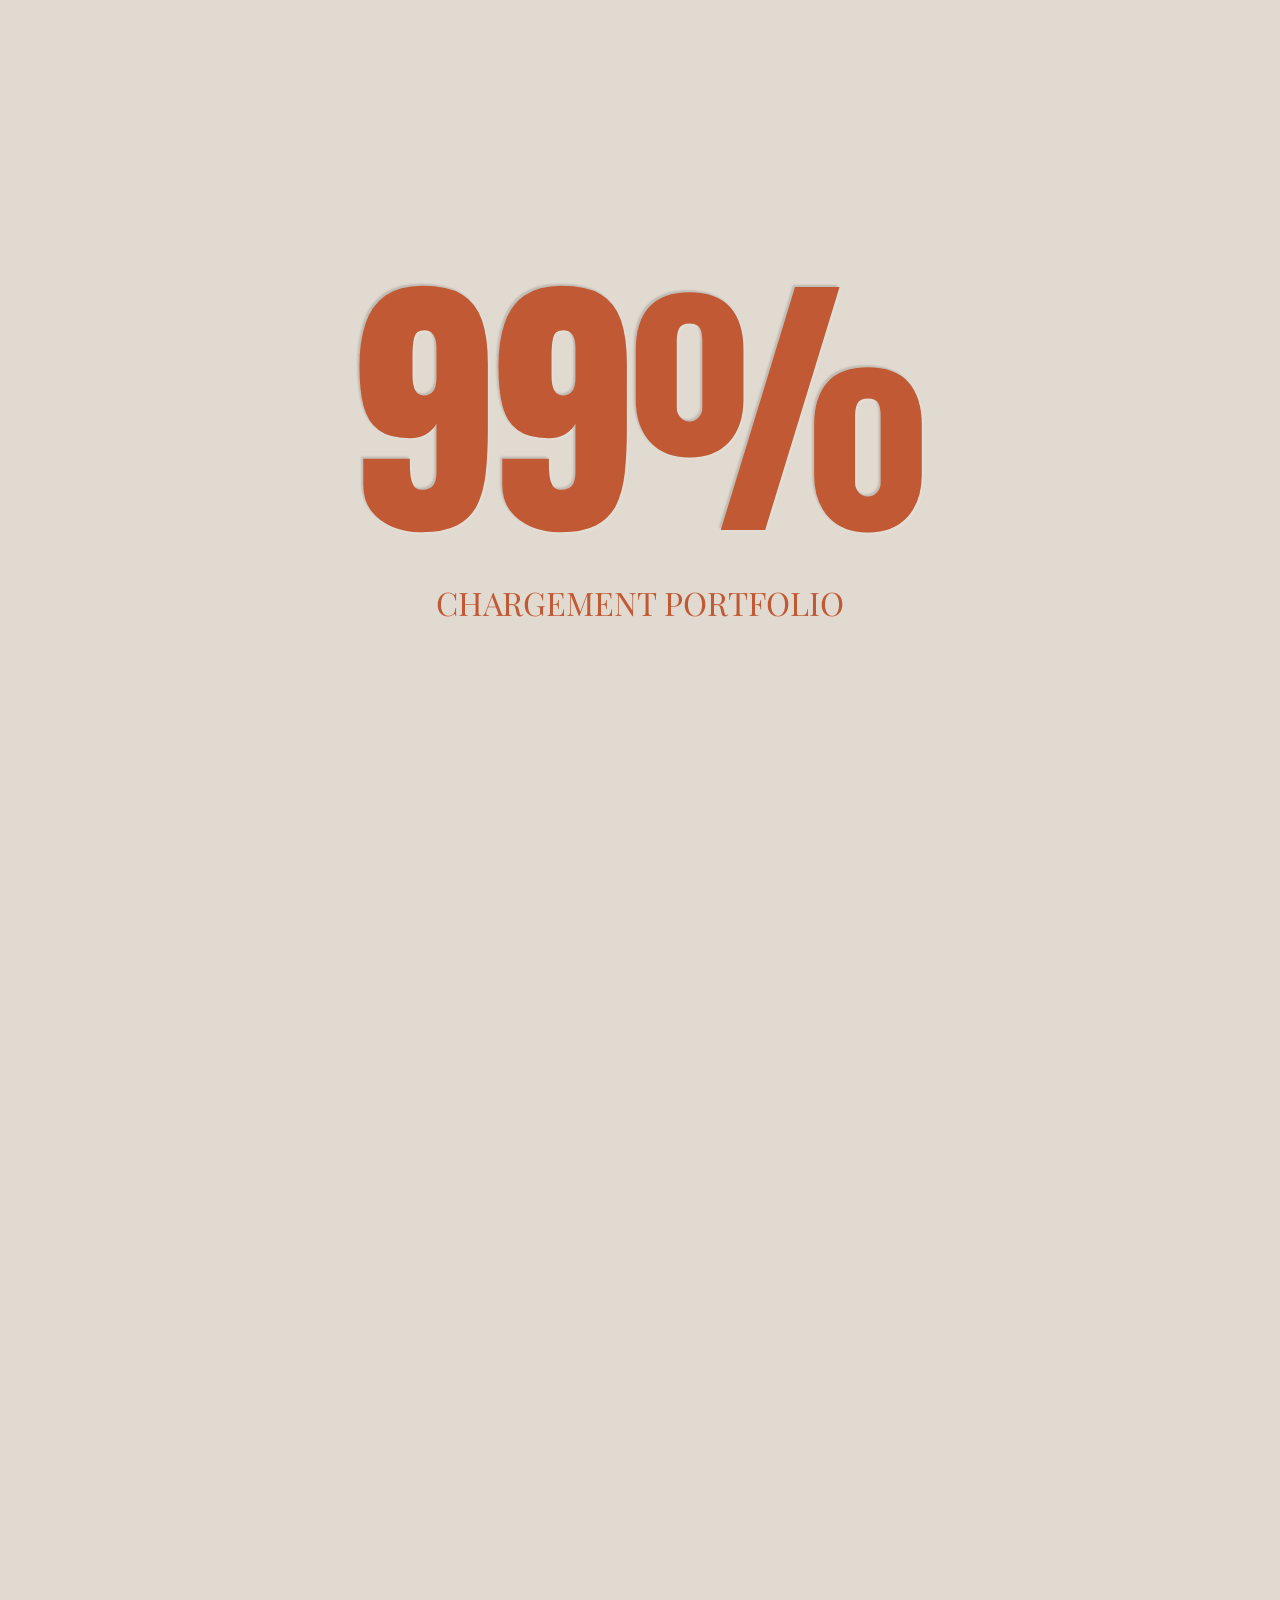
<file: index.html>
<!DOCTYPE html>
<html lang="fr">

<head>
    <!-- Google tag (gtag.js) -->
    <script async src="https://www.googletagmanager.com/gtag/js?id=G-12GZ2SDVNB"></script>
    <script>
        window.dataLayer = window.dataLayer || [];

        function gtag() {
            dataLayer.push(arguments);
        }
        gtag('js', new Date());

        gtag('config', 'G-12GZ2SDVNB');
    </script>

    <script defer src="https://t.contentsquare.net/uxa/f7a2190c3cf27.js"></script>

    <meta charset="utf-8" />
    <meta name="viewport" content="width=device-width, initial-scale=1.0" />
    <link rel="icon" type="image/png" href="../assets/icons/logo-orange.svg">
    <title>Portfolio — Gabriel Daigneault </title>

    <link rel="stylesheet" href="/styles/main.css" />
    <script src="scripts/main.js" defer></script>
</head>

<body class="is-loading">

    <div class="loader" data-component="Loader">
        <div class="loader__content">
            <div class="loader__number">
                <span class="loader__number-base">0%</span>
                <span class="loader__number-fill" aria-hidden="true">0%</span>
            </div>
            <p class="loader__text">Chargement portfolio</p>
        </div>
    </div>

    <div class="cursor" data-component="Cursor"></div> <!-- Curseur -->

    <a href="#header" class="back-to-top" data-component="BackToTop" aria-label="Retour en haut"> <!-- Bouton ancre -->
        <svg class="icon icon--sm">
            <use href="#icon-fleche"></use>
        </svg>
    </a>

    <div id="smooth-wrapper" data-component="Scroller">
        <div id="smooth-content" data-component="Scrolly">

            <header id="header" class="header">
                <div class="wrapper">
                    <a href="index.html" class="logo">
                        <svg class="icon icon--lg">
                            <use href="#icon-logo"></use>
                        </svg>
                    </a>

                    <div class="header__line"></div>

                    <nav>
                        <ul>
                            <a href="index.html">
                                <li>mon hub</li>
                            </a>
                            <a href="projets.html">
                                <li>projets</li>
                            </a>
                        </ul>
                    </nav>
                </div>
            </header>




            <div class="hero">
                <div class="wrapper">
                    <div class="contenu">
                        <div class="titre" data-scrolly="fromTop">
                            <p class="profil">Design UI / UX</p>

                            <!-- pas de data-scrolly ici : Rising Ink gère déjà l'intro du titre -->
                            <h1>
                                Gabriel
                                <br />
                                Daigneault
                            </h1>

                            <h2 class="subtitle" data-scrolly="fromLeft">Designer graphique · UI/UX · Création média 3D</h2>
                        </div>

                        <p class="description" data-scrolly="fromBottom">
                            Je fais du design et quand ça ne suffit pas,
                            <br />
                            je passe en 3D
                        </p>

                        <a href="projets.html" class="button">
                            voir mes projets
                            <span class="fleche">
                                <svg class="icon icon--sm">
                                    <use href="#icon-fleche"></use>
                                </svg>
                            </span>

                            <!--<img src="assets/icons/fleche.svg" alt="" style="width: 24px; height: 17px" /> -->
                        </a>
                    </div>

                    <div class="media" data-scrolly="fromRight">
                        <img class="desktop" src="assets/images/moi_cercle2.png" alt="" data-speed="0.75" />
                        <img class="mobile" src="assets/images/moi_cercle_mobile.png" alt="" />
                    </div>
                </div>
            </div>

            <nav class="links" data-scrolly="fromBottom">
                <a href="assets/cv-gab.pdf" class="link" target="_blank">
                    <span class="nombre">01</span>
                    <span class="content">
                        <span class="nom">cv</span>
                        <svg class="icon icon--lg">
                            <use href="#icon-fleche"></use>
                        </svg>
                    </span>
                </a>

                <a href="https://www.linkedin.com/in/gabriel-daigneault-6a451843a/?isSelfProfile=true" class="link" target="_blank">
                    <span class="nombre">02</span>
                    <span class="content">
                        <span class="nom">linkedin</span>
                        <svg class="icon icon--lg">
                            <use href="#icon-fleche"></use>
                        </svg>
                    </span>
                </a>

                <a href="https://pin.it/1owgDNgSh" class="link" target="_blank">
                    <span class="nombre">03</span>
                    <span class="content">
                        <span class="nom">pinterest</span>
                        <svg class="icon icon--lg">
                            <use href="#icon-fleche"></use>
                        </svg>
                    </span>
                </a>

                <a href="https://www.artstation.com/gabriel20daigno2" class="link" target="_blank">
                    <span class="nombre">04</span>
                    <span class="content">
                        <span class="nom">artstation</span>
                        <svg class="icon icon--lg">
                            <use href="#icon-fleche"></use>
                        </svg>
                    </span>
                </a>
            </nav>

            <section class="valeur">
                <div class="wrapper">
                    <div class="text">
                        <div class="titre">
                            <h3 data-scrolly="fromTop">qui suis-je ?</h3>
                            <span class="trait" data-scrolly="draw"></span>
                        </div>

                        <p class="description" data-scrolly="fromBottom">
                            Je suis finissant en
                            <strong>Techniques d’intégration multimédia</strong>
                            au Cégep Édouard-Montpetit avec un profil axé sur
                            <strong>le design graphique, UI/UX</strong>
                            ainsi qu’à la
                            <strong>création de média 3D</strong>
                            . J’aime passer d’une idée à quelque chose de concret, que ce soit une interface, une identité visuelle ou un univers en 3D.
                        </p>
                    </div>

                    <div class="line"></div>

                    <p class="citation" data-scrolly="fromRight">
                        « Créatif de
                        <strong>nature,</strong>
                        designer par
                        <strong>passion</strong>
                        »
                    </p>
                </div>
            </section>

            <section class="video">
                <div class="wrapper">
                    <div class="titre">
                        <h3 data-scrolly="fromTop">
                            qui suis-je
                            <br />
                            en 60 secondes
                        </h3>
                        <span class="trait" data-scrolly="draw"></span>
                    </div>

                    <img class="cercle" src="assets/images/cerlce_bg.png" alt="" data-speed="0.90" />
                    <!-- Iamge jiggle -->

                    <div class="player" data-component="Youtube" data-video-id="Y4wgP-W0bNw" data-scrolly="fromZoom">
                        <div class="video__media js-video">
                            <img class="js-poster" src="assets/images/miniature_presentation.png" alt="Vidéo de présentation" />

                            <svg class="icon icon--xl">
                                <use href="#icon-btnPlay"></use>
                            </svg>
                        </div>
                    </div>
                </div>
            </section>

            <section class="competences">
                <div class="wrapper">
                    <div class="titre">
                        <div class="hauteur">
                            <h3 id="competences-titre" data-scrolly="fromTop">compétences</h3>
                        </div>
                        <span class="trait" data-scrolly="draw"></span>
                    </div>

                    <ul class="liste">
                        <li data-scrolly="fromBottom">
                            <span class="num">01</span>
                            Design UI / UX
                        </li>
                        <li data-scrolly="fromBottom">
                            <span class="num">02</span>
                            Design graphique
                        </li>
                        <li data-scrolly="fromBottom">
                            <span class="num">03</span>
                            Prototypage
                        </li>
                        <li class="pas-ligne" data-scrolly="fromBottom">
                            <span class="num">04</span>
                            Modélisation
                        </li>
                        <li data-scrolly="fromBottom">
                            <span class="num">05</span>
                            Animation 2D / 3D
                        </li>
                        <li data-scrolly="fromBottom">
                            <span class="num">06</span>
                            Retouche d’image
                        </li>
                        <li data-scrolly="fromBottom">
                            <span class="num">07</span>
                            Création d’image
                        </li>
                        <li class="pas-ligne" data-scrolly="fromBottom">
                            <span class="num">08</span>
                            Montage vidéo / sonore
                        </li>
                    </ul>
                </div>
            </section>

            <section class="outils-langages">
                <img class="cercle" src="assets/images/cerlce_bg.png" alt="" data-speed="0.75" />
                <!-- Iamge jiggle -->

                <div class="wrapper">
                    <div class="titre">
                        <h3 id="outils-titre" data-scrolly="fromTop">
                            mes outils
                            <br />
                            et langage
                        </h3>
                        <span class="trait" data-scrolly="draw"></span>
                    </div>

                    <div class="contenu">
                        <ul class="outils" data-scrolly="fromBottom">
                            <li>
                                <div class="pastille">
                                    <svg class="icon icon--sm">
                                        <use href="#icon-figma"></use>
                                    </svg>
                                </div>
                                <span class="nom">Figma</span>
                            </li>
                            <li>
                                <div class="pastille">
                                    <svg class="icon icon--sm">
                                        <use href="#icon-photoshop"></use>
                                    </svg>
                                </div>
                                <span class="nom">Photoshop</span>
                            </li>
                            <li>
                                <div class="pastille">
                                    <svg class="icon icon--sm">
                                        <use href="#icon-blender"></use>
                                    </svg>
                                </div>
                                <span class="nom">Blender</span>
                            </li>
                            <li>
                                <div class="pastille">
                                    <svg class="icon icon--sm">
                                        <use href="#icon-reaper"></use>
                                    </svg>
                                </div>
                                <span class="nom">Reaper</span>
                            </li>
                            <li>
                                <div class="pastille">
                                    <svg class="icon icon--sm">
                                        <use href="#icon-illustrator"></use>
                                    </svg>
                                </div>
                                <span class="nom">Illustrator</span>
                            </li>
                            <li>
                                <div class="pastille">
                                    <svg class="icon icon--sm">
                                        <use href="#icon-after-effect"></use>
                                    </svg>
                                </div>
                                <span class="nom">After Effect</span>
                            </li>
                            <li>
                                <div class="pastille">
                                    <svg class="icon icon--sm">
                                        <use href="#icon-creative-cloud"></use>
                                    </svg>
                                </div>
                                <span class="nom">Suite Adobe</span>
                            </li>
                        </ul>

                        <ul class="langages" aria-label="Langages" data-scrolly="fromBottom">
                            <li>
                                <div class="pastille">
                                    <svg class="icon icon--sm">
                                        <use href="#icon-html"></use>
                                    </svg>
                                </div>
                                <span class="nom">HTML</span>
                            </li>
                            <li>
                                <div class="pastille">
                                    <svg class="icon icon--sm">
                                        <use href="#icon-css"></use>
                                    </svg>
                                </div>
                                <span class="nom">CSS</span>
                            </li>
                            <li>
                                <div class="pastille">
                                    <svg class="icon icon--sm">
                                        <use href="#icon-js"></use>
                                    </svg>
                                </div>
                                <span class="nom">JS</span>
                            </li>
                            <li>
                                <div class="pastille">
                                    <svg class="icon icon--md">
                                        <use href="#icon-php"></use>
                                    </svg>
                                </div>
                                <span class="nom">PHP</span>
                            </li>
                        </ul>
                    </div>
                </div>
            </section>

            <section class="travail-interets">
                <div class="wrapper">
                    <div class="bloc">
                        <div class="titre">
                            <h3 id="travail-titre" data-scrolly="fromTop">
                                comment
                                <br />
                                je travaille
                            </h3>
                            <span class="trait" data-scrolly="draw"></span>
                        </div>

                        <ul class="liste">
                            <li data-scrolly="fromLeft">
                                <svg class="icon fleche">
                                    <use href="#icon-fleche"></use>
                                </svg>
                                <p>À l’écoute</p>
                            </li>
                            <li data-scrolly="fromLeft">
                                <svg class="icon fleche">
                                    <use href="#icon-fleche"></use>
                                </svg>
                                <p>Créatif</p>
                            </li>
                            <li data-scrolly="fromLeft">
                                <svg class="icon fleche">
                                    <use href="#icon-fleche"></use>
                                </svg>
                                <p>Rigoureux</p>
                            </li>
                            <li data-scrolly="fromLeft">
                                <svg class="icon fleche">
                                    <use href="#icon-fleche"></use>
                                </svg>
                                <p>Polyvalent</p>
                            </li>
                            <li data-scrolly="fromLeft">
                                <svg class="icon fleche">
                                    <use href="#icon-fleche"></use>
                                </svg>
                                <p>Respectueux</p>
                            </li>
                        </ul>
                    </div>

                    <span class="line"></span>

                    <div class="bloc">
                        <div class="titre">
                            <h3 id="interets-titre" data-scrolly="fromTop">
                                en dehors
                                <br />
                                du design
                            </h3>
                            <span class="trait" data-scrolly="draw"></span>
                        </div>

                        <ul class="liste">
                            <li data-scrolly="fromLeft">
                                <svg class="icon fleche">
                                    <use href="#icon-fleche"></use>
                                </svg>
                                <p>Escalade</p>
                            </li>
                            <li data-scrolly="fromLeft">
                                <svg class="icon fleche">
                                    <use href="#icon-fleche"></use>
                                </svg>
                                <p>Gym</p>
                            </li>
                            <li data-scrolly="fromLeft">
                                <svg class="icon fleche">
                                    <use href="#icon-fleche"></use>
                                </svg>
                                <p>Snowboard</p>
                            </li>
                            <li data-scrolly="fromLeft">
                                <svg class="icon fleche">
                                    <use href="#icon-fleche"></use>
                                </svg>
                                <p>Mode</p>
                            </li>
                            <li data-scrolly="fromLeft">
                                <svg class="icon fleche">
                                    <use href="#icon-fleche"></use>
                                </svg>
                                <p>Amis</p>
                            </li>
                        </ul>
                    </div>
                </div>
            </section>

            <section class="suite">
                <div class="cercle">
                    <img src="assets/images/cercle_stroke.png" alt="" data-speed="0.85" />
                    <!-- Iamge jiggle -->
                </div>

                <div class="wrapper">
                    <div class="contenu">
                        <div class="titre">
                            <h3 data-scrolly="fromTop">La suite ?</h3>
                            <span class="trait" data-scrolly="draw"></span>
                        </div>

                        <p class="description" data-scrolly="fromBottom">
                            Je veux maintenant passer à des vrais
                            <strong>projets professionnels</strong>
                            et je suis à la recherche d’un
                            <strong>stage en design</strong>
                            . J’aimerais collaborer avec d’autres professionnels, apprendre de leurs façons de travailler et découvrir le milieu. Pour moi, c’est une façon
                            d’élargir mon savoir-faire, de gagner de l’expérience et de continuer à développer ma passion pour le design.
                        </p>
                    </div>
                </div>
            </section>

            <div data-component="Scrolly">
                <footer class="footer">
                    <div class="wrapper">
                        <div class="contenu">
                            <div class="coordonnees">
                                <div class="group" data-scrolly="fromLeft">
                                    <div class="pastille">
                                        <svg class="icon icon--md">
                                            <use href="#icon-logo"></use>
                                        </svg>
                                    </div>
                                    <div class="infos">
                                        <p class="titre">Gabriel Daigneault</p>
                                        <p class="texte">Designer graphique · UI/UX<br>Création média 3D</p>
                                    </div>
                                </div>

                                <span class="line-vertical"></span>

                                <div class="group" data-scrolly="fromRight">
                                    <div class="pastille avion">
                                        <svg class="icon icon--md">
                                            <use href="#icon-avion"></use>
                                        </svg>
                                    </div>
                                    <div class="infos">
                                        <p class="titre">Contactez moi</p>
                                        <address class="texte">
                                            <a href="mailto:gab.daigno@gmail.com">gab.daigno@gmail.com</a>
                                            <a href="tel:+15148844472">(514) 884 4472</a>
                                        </address>
                                    </div>
                                </div>
                            </div>

                            <div class="group declaration" data-scrolly="fromBottom">
                                <div class="pastille">
                                    <svg class="icon icon--md">
                                        <use href="#icon-ia"></use>
                                    </svg>
                                </div>

                                <div class="infos accordion" data-component="Accordion">
                                    <p class="titre">Déclaration d’IA</p>
                                    <p class="texte">
                                        Au cours de la création de ce portfolio, j’ai utilisé certains outils d’intelligence artificielle pour m’accompagner. Sans remplacer mes idées, mes choix créatifs ni mes décisions.
                                    </p>

                                    <div class="accordion__panel">
                                        <div class="accordion__inner">
                                            <div class="accordion__content">
                                                <div class="bloc">
                                                    <p class="titre">Idéation et rédaction — ChatGPT (OpenAI)</p>
                                                    <p class="texte">
                                                        Utilisé comme outil d’accompagnement pour le brainstorming, la rétroaction, la correction, la structuration et la reformulation de certains contenus. Les idées initiales, la direction artistique et les décisions de conception sont les miennes. Les suggestions générées ont été évaluées, retravaillées et adaptées à ma vision.
                                                    </p>
                                                </div>

                                                <div class="bloc">
                                                    <p class="titre">Intégration et programmation — Claude (Anthropic)</p>
                                                    <p class="texte">
                                                        Utilisé pour m’assister dans l’adaptation de composants JavaScript à mon projet, la compréhension de certains éléments de code et le débogage. J’ai intégré, ajusté et testé les solutions proposées afin de les adapter aux besoins et au fonctionnement de mon portfolio.
                                                    </p>
                                                </div>
                                            </div>
                                        </div>
                                    </div>

                                    <a href="#" class="button accordion__button">
                                        Déclaration
                                        <span class="fleche">
                                            <svg class="icon icon--sm">
                                                <use href="#icon-fleche"></use>
                                            </svg>
                                        </span>
                                    </a>
                                </div>

                            </div>
                            <p class="copyright">Tous droits réservés © 2026 Gabriel Daigneault</p>

                        </div> <!-- fermeture div scrolly -->
                    </div> <!-- fermeture div scroller -->
                </footer>
            </div>

</body>

</html>
</file>
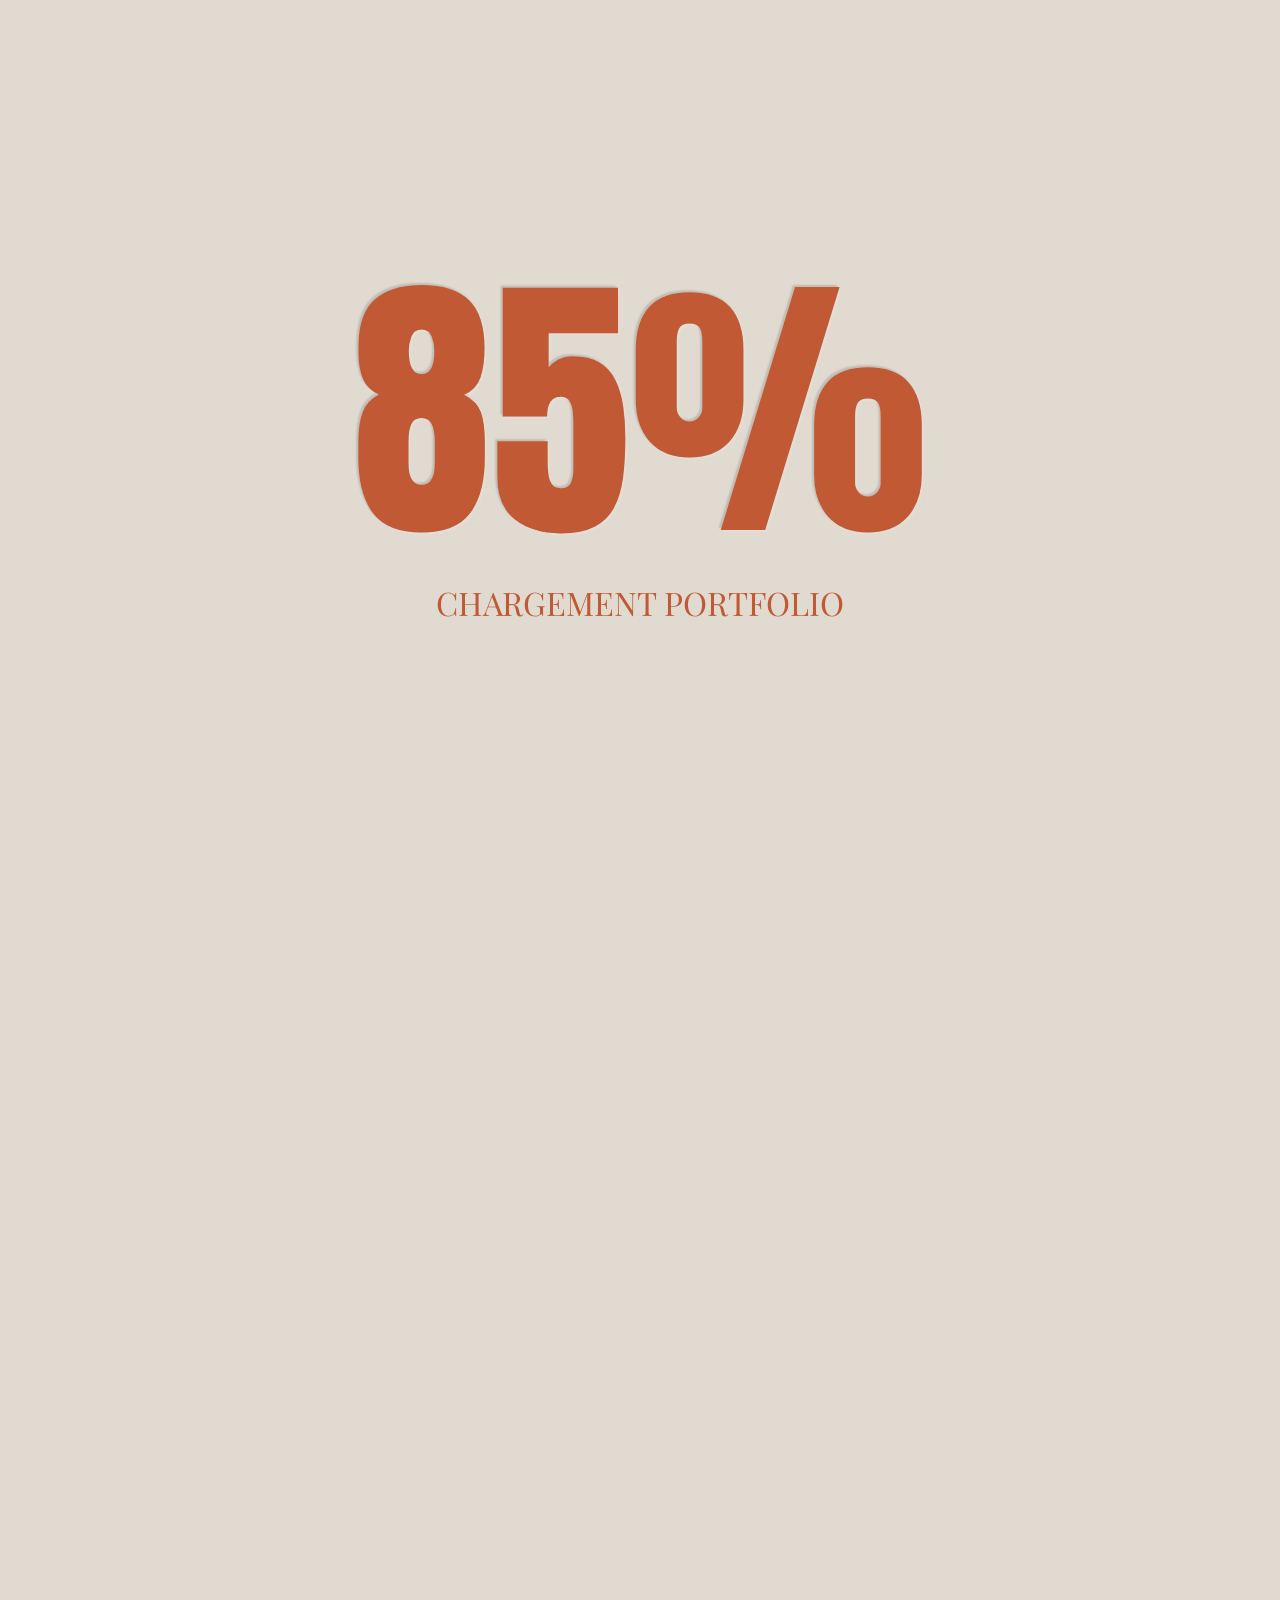
<file: projets.html>
<!DOCTYPE html>
<html lang="fr">

<head>
    <!-- Google tag (gtag.js) -->
    <script async src="https://www.googletagmanager.com/gtag/js?id=G-12GZ2SDVNB"></script>
    <script>
        window.dataLayer = window.dataLayer || [];

        function gtag() {
            dataLayer.push(arguments);
        }
        gtag('js', new Date());

        gtag('config', 'G-12GZ2SDVNB');
    </script>

    <script defer src="https://t.contentsquare.net/uxa/f7a2190c3cf27.js"></script>

    <meta charset="utf-8" />
    <meta name="viewport" content="width=device-width, initial-scale=1.0" />
    <link rel="icon" type="image/png" href="../assets/icons/logo-orange.svg">
    <title>Portfolio — Gabriel Daigneault </title>

    <link rel="stylesheet" href="/styles/main.css" />
    <script src="scripts/main.js" defer></script>
</head>

<body class="is-loading">

    <div class="loader" data-component="Loader">
        <div class="loader__content">
            <div class="loader__number">
                <span class="loader__number-base">0%</span>
                <span class="loader__number-fill" aria-hidden="true">0%</span>
            </div>
            <p class="loader__text">Chargement portfolio</p>
        </div>
    </div>

    <div class="cursor" data-component="Cursor"></div> <!-- Curseur -->

    <a href="#header" class="back-to-top" data-component="BackToTop" aria-label="Retour en haut"> <!-- Bouton ancre -->
        <svg class="icon icon--sm">
            <use href="#icon-fleche"></use>
        </svg>
    </a>

    <div id="smooth-wrapper" data-component="Scroller">
        <div id="smooth-content" data-component="Scrolly">

            <header id="header" class="header">
                <div class="wrapper">
                    <a href="index.html" class="logo">
                        <svg class="icon icon--lg">
                            <use href="#icon-logo"></use>
                        </svg>
                    </a>

                    <div class="header__line"></div>

                    <nav>
                        <ul>
                            <a href="index.html">
                                <li>mon hub</li>
                            </a>
                            <a href="projets.html">
                                <li>projets</li>
                            </a>
                        </ul>
                    </nav>
                </div>
            </header>




            <div data-component="Scrolly">
                <!-- ========== Titre de la page ========== -->
                <section class="projets-hero">
                    <div class="wrapper">
                        <h1 class="titre-page" data-scrolly="fromTop">
                            <span class="titre-page__pre">mes</span>
                            <span class="titre-page__mot">projets</span>
                        </h1>

                        <!-- Décor : cercle orange + quilles (derrière le titre) -->

                        <img class="deco" src="assets/images/rond_boules.png" alt="" data-scrolly="fromZoom" />
                    </div>
                </section>

                <!-- ========== Liste des projets ========== -->
                <section class="projets-liste">
                    <div class="grille">
                        <div class="double">
                            <article class="card card--perdu">
                                <div class="card__media" data-scrolly="fromZoom">
                                    <img class="desktop" src="assets/images/perdu-en-chemin-cover.png" alt="" />
                                    <img class="mobile" src="assets/images/perdu_en_chemin7.png" alt="" />
                                </div>
                                <div class="card__content">
                                    <span class="card__num" data-scrolly="fromLeft">01</span>
                                    <div class="card__corps" data-scrolly="fromBottom">
                                        <h3>Perdu en chemin</h3>
                                        <p class="card__texte">Conception d’une expérience interactive pour le jour de la terre</p>
                                    </div>
                                    <a href="https://www.behance.net/gallery/256749933/Perdu-en-chemin" target="_blank" class="button">
                                        voir le projet
                                        <span class="fleche">
                                            <svg class="icon icon--sm">
                                                <use href="#icon-fleche"></use>
                                            </svg>
                                        </span>
                                    </a>
                                </div>
                            </article>

                            <span class="line-vertical" data-scrolly="drawY"></span>

                            <article class="card card--boxotel">
                                <div class="card__media" data-scrolly="fromZoom">
                                    <img class="desktop" src="assets/images/boxotel-cover.png" alt="" />
                                    <img class="mobile" src="assets/images/boxotel6.png" alt="" />
                                </div>
                                <div class="card__content">
                                    <span class="card__num" data-scrolly="fromLeft">02</span>
                                    <div class="card__corps" data-scrolly="fromBottom">
                                        <h3>Boxotel</h3>
                                        <p class="card__texte">Refonte d’un site d’hôtel</p>
                                    </div>
                                    <a href="https://www.behance.net/gallery/257436283/Boxotel" target="_blank" class="button">
                                        voir le projet
                                        <span class="fleche">
                                            <svg class="icon icon--sm">
                                                <use href="#icon-fleche"></use>
                                            </svg>
                                        </span>
                                    </a>
                                </div>
                            </article>
                        </div>

                        <span class="line-hori" data-scrolly="draw"></span>

                        <article class="card card--route">
                            <div class="card__media" data-scrolly="fromZoom">
                                <img class="desktop" src="assets/images/route_infini.png" alt="" />
                                <img class="mobile" src="assets/images/route_infini.png" alt="" />
                            </div>
                            <div class="card__content">
                                <span class="card__num" data-scrolly="fromLeft">03</span>
                                <div class="card__corps" data-scrolly="fromBottom">
                                    <h3>Route vers l’infini</h3>
                                    <p class="card__texte">Modélisation et animation d’un environnement 3D</p>
                                </div>
                                <a href="https://www.behance.net/gallery/257436707/Route-vers-linfini" target="_blank" class="button">
                                    voir le projet
                                    <span class="fleche">
                                        <svg class="icon icon--sm">
                                            <use href="#icon-fleche"></use>
                                        </svg>
                                    </span>
                                </a>
                            </div>
                        </article>

                        <span class="line-hori" data-scrolly="draw"></span>

                        <div class="double">
                            <article class="card card--modeste">
                                <div class="card__media" data-scrolly="fromZoom">
                                    <img class="desktop" src="assets/images/modeste-cover.png" alt="" />
                                    <img class="mobile" src="assets/images/modeste4.png" alt="" />
                                </div>
                                <div class="card__content">
                                    <span class="card__num" data-scrolly="fromLeft">04</span>
                                    <div class="card__corps" data-scrolly="fromBottom">
                                        <h3>Modeste</h3>
                                        <p class="card__texte">Refonte d’un site web de linge</p>
                                    </div>
                                    <a href="https://www.behance.net/gallery/257436809/Modeste" target="_blank" class="button">
                                        voir le projet
                                        <span class="fleche">
                                            <svg class="icon icon--sm">
                                                <use href="#icon-fleche"></use>
                                            </svg>
                                        </span>
                                    </a>
                                </div>
                            </article>

                            <span class="line-vertical" data-scrolly="drawY"></span>

                            <article class="card card--fragment">
                                <div class="card__media" data-scrolly="fromZoom">
                                    <img class="desktop" src="assets/images/fragment-cover.png" alt="" />
                                    <img class="mobile" src="assets/images/fragment2.png" alt="" />
                                </div>
                                <div class="card__content">
                                    <span class="card__num" data-scrolly="fromLeft">05</span>
                                    <div class="card__corps" data-scrolly="fromBottom">
                                        <h3>Fragment</h3>
                                        <p class="card__texte">
                                            Design d’une interface
                                            <br />
                                            de jeu vidéo
                                        </p>
                                    </div>
                                    <a href="https://www.behance.net/gallery/257437195/Fragment" target="_blank" class="button">
                                        voir le projet
                                        <span class="fleche">
                                            <svg class="icon icon--sm">
                                                <use href="#icon-fleche"></use>
                                            </svg>
                                        </span>
                                    </a>
                                </div>
                            </article>
                        </div>
                    </div>
                </section>
            </div>

            <div data-component="Scrolly">
                <footer class="footer">
                    <div class="wrapper">
                        <div class="contenu">
                            <div class="coordonnees">
                                <div class="group" data-scrolly="fromLeft">
                                    <div class="pastille">
                                        <svg class="icon icon--md">
                                            <use href="#icon-logo"></use>
                                        </svg>
                                    </div>
                                    <div class="infos">
                                        <p class="titre">Gabriel Daigneault</p>
                                        <p class="texte">Designer graphique · UI/UX<br>Création média 3D</p>
                                    </div>
                                </div>

                                <span class="line-vertical"></span>

                                <div class="group" data-scrolly="fromRight">
                                    <div class="pastille avion">
                                        <svg class="icon icon--md">
                                            <use href="#icon-avion"></use>
                                        </svg>
                                    </div>
                                    <div class="infos">
                                        <p class="titre">Contactez moi</p>
                                        <address class="texte">
                                            <a href="mailto:gab.daigno@gmail.com">gab.daigno@gmail.com</a>
                                            <a href="tel:+15148844472">(514) 884 4472</a>
                                        </address>
                                    </div>
                                </div>
                            </div>

                            <div class="group declaration" data-scrolly="fromBottom">
                                <div class="pastille">
                                    <svg class="icon icon--md">
                                        <use href="#icon-ia"></use>
                                    </svg>
                                </div>

                                <div class="infos accordion" data-component="Accordion">
                                    <p class="titre">Déclaration d’IA</p>
                                    <p class="texte">
                                        Au cours de la création de ce portfolio, j’ai utilisé certains outils d’intelligence artificielle pour m’accompagner. Sans remplacer mes idées, mes choix créatifs ni mes décisions.
                                    </p>

                                    <div class="accordion__panel">
                                        <div class="accordion__inner">
                                            <div class="accordion__content">
                                                <div class="bloc">
                                                    <p class="titre">Idéation et rédaction — ChatGPT (OpenAI)</p>
                                                    <p class="texte">
                                                        Utilisé comme outil d’accompagnement pour le brainstorming, la rétroaction, la correction, la structuration et la reformulation de certains contenus. Les idées initiales, la direction artistique et les décisions de conception sont les miennes. Les suggestions générées ont été évaluées, retravaillées et adaptées à ma vision.
                                                    </p>
                                                </div>

                                                <div class="bloc">
                                                    <p class="titre">Intégration et programmation — Claude (Anthropic)</p>
                                                    <p class="texte">
                                                        Utilisé pour m’assister dans l’adaptation de composants JavaScript à mon projet, la compréhension de certains éléments de code et le débogage. J’ai intégré, ajusté et testé les solutions proposées afin de les adapter aux besoins et au fonctionnement de mon portfolio.
                                                    </p>
                                                </div>
                                            </div>
                                        </div>
                                    </div>

                                    <a href="#" class="button accordion__button">
                                        Déclaration
                                        <span class="fleche">
                                            <svg class="icon icon--sm">
                                                <use href="#icon-fleche"></use>
                                            </svg>
                                        </span>
                                    </a>
                                </div>

                            </div>
                            <p class="copyright">Tous droits réservés © 2026 Gabriel Daigneault</p>

                        </div> <!-- fermeture div scrolly -->
                    </div> <!-- fermeture div scroller -->
                </footer>
            </div>

</body>

</html>
</file>
<file: styles/main.css>
@charset "UTF-8";
@import url("https://fonts.googleapis.com/css2?family=Anton&family=Montserrat:ital,wght@0,100..900;1,100..900&family=Playfair+Display:ital,wght@0,400..900;1,400..900&display=swap");
/* ==========================================================================
   cover / typo
   ========================================================================== */
/* ==========================================================================
   COLORS / SETTINGS
   ========================================================================== */
:root {
  --color-white: #fff7ee;
  --color-black: #26201c;
  --color-primary: #c15a34;
  --color-secondary: #e0dad1;
  --color-bg-primary: #c9bdae;
  --gradient-primary: linear-gradient(
      var(--color-black),
      var(--color-black) ;
  );
}

/* ==========================================================================
   FONTS / SETTINGS
   ========================================================================== */
:root {
  --font-primary: 'Anton', sans-serif;
  --font-secondary: 'Montserrat', monospace;
  --font-third: 'Playfair Display', serif;
  --font-size-content: clamp(1rem, 0.42vw + 0.88rem, 1.25rem);
  --font-size-h1: clamp(5rem, 14.58vw + 0.63rem, 13.75rem);
  --font-size-h2: clamp(1.25rem, 1.56vw + 0.78rem, 2.19rem);
  --font-size-h3: clamp(1.88rem, 2.08vw + 1.25rem, 3.13rem);
}

/* ==========================================================================
   DIMENSIONS / SETTINGS
   ========================================================================== */
:root {
  --spacing-xs: 5px;
  --spacing-sm: 15px;
  --spacing-md: 30px;
  --spacing-lg: 50px;
  --spacing-xl: 100px;
  --spacing-xxl: 220px;
}

/*! normalize.css v8.0.1 | MIT License | github.com/necolas/normalize.css */
/* Document
   ========================================================================== */
/**
 * 1. Correct the line height in all browsers.
 * 2. Prevent adjustments of font size after orientation changes in iOS.
 */
html {
  line-height: 1.15; /* 1 */
  -webkit-text-size-adjust: 100%; /* 2 */
}

/* Sections
   ========================================================================== */
/**
 * Remove the margin in all browsers.
 */
body {
  margin: 0;
}

/**
 * Render the `main` element consistently in IE.
 */
main {
  display: block;
}

/**
 * Correct the font size and margin on `h1` elements within `section` and
 * `article` contexts in Chrome, Firefox, and Safari.
 */
h1 {
  font-size: 2em;
  margin: 0.67em 0;
}

/* Grouping content
   ========================================================================== */
/**
 * 1. Add the correct box sizing in Firefox.
 * 2. Show the overflow in Edge and IE.
 */
hr {
  box-sizing: content-box; /* 1 */
  height: 0; /* 1 */
  overflow: visible; /* 2 */
}

/**
 * 1. Correct the inheritance and scaling of font size in all browsers.
 * 2. Correct the odd `em` font sizing in all browsers.
 */
pre {
  font-family: monospace, monospace; /* 1 */
  font-size: 1em; /* 2 */
}

/* Text-level semantics
   ========================================================================== */
/**
 * Remove the gray background on active links in IE 10.
 */
a {
  background-color: transparent;
}

/**
 * 1. Remove the bottom border in Chrome 57-
 * 2. Add the correct text decoration in Chrome, Edge, IE, Opera, and Safari.
 */
abbr[title] {
  border-bottom: none; /* 1 */
  text-decoration: underline; /* 2 */
  -webkit-text-decoration: underline dotted;
          text-decoration: underline dotted; /* 2 */
}

/**
 * Add the correct font weight in Chrome, Edge, and Safari.
 */
b,
strong {
  font-weight: bolder;
}

/**
 * 1. Correct the inheritance and scaling of font size in all browsers.
 * 2. Correct the odd `em` font sizing in all browsers.
 */
code,
kbd,
samp {
  font-family: monospace, monospace; /* 1 */
  font-size: 1em; /* 2 */
}

/**
 * Add the correct font size in all browsers.
 */
small {
  font-size: 80%;
}

/**
 * Prevent `sub` and `sup` elements from affecting the line height in
 * all browsers.
 */
sub,
sup {
  font-size: 75%;
  line-height: 0;
  position: relative;
  vertical-align: baseline;
}

sub {
  bottom: -0.25em;
}

sup {
  top: -0.5em;
}

/* Embedded content
   ========================================================================== */
/**
 * Remove the border on images inside links in IE 10.
 */
img {
  border-style: none;
}

/* Forms
   ========================================================================== */
/**
 * 1. Change the font styles in all browsers.
 * 2. Remove the margin in Firefox and Safari.
 */
button,
input,
optgroup,
select,
textarea {
  font-family: inherit; /* 1 */
  font-size: 100%; /* 1 */
  line-height: 1.15; /* 1 */
  margin: 0; /* 2 */
}

/**
 * Show the overflow in IE.
 * 1. Show the overflow in Edge.
 */
button,
input { /* 1 */
  overflow: visible;
}

/**
 * Remove the inheritance of text transform in Edge, Firefox, and IE.
 * 1. Remove the inheritance of text transform in Firefox.
 */
button,
select { /* 1 */
  text-transform: none;
}

/**
 * Correct the inability to style clickable types in iOS and Safari.
 */
button,
[type=button],
[type=reset],
[type=submit] {
  -webkit-appearance: button;
}

/**
 * Remove the inner border and padding in Firefox.
 */
button::-moz-focus-inner,
[type=button]::-moz-focus-inner,
[type=reset]::-moz-focus-inner,
[type=submit]::-moz-focus-inner {
  border-style: none;
  padding: 0;
}

/**
 * Restore the focus styles unset by the previous rule.
 */
button:-moz-focusring,
[type=button]:-moz-focusring,
[type=reset]:-moz-focusring,
[type=submit]:-moz-focusring {
  outline: 1px dotted ButtonText;
}

/**
 * Correct the padding in Firefox.
 */
fieldset {
  padding: 0.35em 0.75em 0.625em;
}

/**
 * 1. Correct the text wrapping in Edge and IE.
 * 2. Correct the color inheritance from `fieldset` elements in IE.
 * 3. Remove the padding so developers are not caught out when they zero out
 *    `fieldset` elements in all browsers.
 */
legend {
  box-sizing: border-box; /* 1 */
  color: inherit; /* 2 */
  display: table; /* 1 */
  max-width: 100%; /* 1 */
  padding: 0; /* 3 */
  white-space: normal; /* 1 */
}

/**
 * Add the correct vertical alignment in Chrome, Firefox, and Opera.
 */
progress {
  vertical-align: baseline;
}

/**
 * Remove the default vertical scrollbar in IE 10+.
 */
textarea {
  overflow: auto;
}

/**
 * 1. Add the correct box sizing in IE 10.
 * 2. Remove the padding in IE 10.
 */
[type=checkbox],
[type=radio] {
  box-sizing: border-box; /* 1 */
  padding: 0; /* 2 */
}

/**
 * Correct the cursor style of increment and decrement buttons in Chrome.
 */
[type=number]::-webkit-inner-spin-button,
[type=number]::-webkit-outer-spin-button {
  height: auto;
}

/**
 * 1. Correct the odd appearance in Chrome and Safari.
 * 2. Correct the outline style in Safari.
 */
[type=search] {
  -webkit-appearance: textfield; /* 1 */
  outline-offset: -2px; /* 2 */
}

/**
 * Remove the inner padding in Chrome and Safari on macOS.
 */
[type=search]::-webkit-search-decoration {
  -webkit-appearance: none;
}

/**
 * 1. Correct the inability to style clickable types in iOS and Safari.
 * 2. Change font properties to `inherit` in Safari.
 */
::-webkit-file-upload-button {
  -webkit-appearance: button; /* 1 */
  font: inherit; /* 2 */
}

/* Interactive
   ========================================================================== */
/*
 * Add the correct display in Edge, IE 10+, and Firefox.
 */
details {
  display: block;
}

/*
 * Add the correct display in all browsers.
 */
summary {
  display: list-item;
}

/* Misc
   ========================================================================== */
/**
 * Add the correct display in IE 10+.
 */
template {
  display: none;
}

/**
 * Add the correct display in IE 10.
 */
[hidden] {
  display: none;
}

/* ==========================================================================
   RESET / GENERIC
   ========================================================================== */
html {
  box-sizing: border-box;
  scroll-behavior: smooth;
}

*,
*:before,
*:after {
  box-sizing: inherit;
}

img {
  max-width: 100%;
}

/* ==========================================================================
   BODY / ELEMENT
   Le body permet d'initialiser les propriétés générales de la page.
   Les éléments de la page vont hérités des propriétés inscrite dans body
   ========================================================================== */
body {
  color: var(--color-black);
  font-family: var(--font-primary);
  font-size: var(--font-size-content);
  line-height: 1.6;
  background-color: var(--color-secondary);
}

/* ==========================================================================
   TYPOGRAPHY / ELEMENT
   ========================================================================== */
h1,
h2,
h3,
h4,
h5,
h6 {
  font-family: var(--font-primary);
  line-height: 1;
  font-weight: bold;
}

h1 {
  font-family: var(--font-primary);
  font-size: var(--font-size-h1);
  color: var(--color-black);
  text-transform: uppercase;
  margin: 0;
  line-height: 100%;
}

h2 {
  font-size: var(--font-size-h2);
  font-family: var(--font-third);
  font-variant-numeric: lining-nums;
  text-transform: uppercase;
  font-weight: 400;
  color: var(--color-primary);
  margin: 0;
}

h3 {
  font-size: var(--font-size-h3);
  margin: 0;
  letter-spacing: 1px;
  text-transform: uppercase;
  font-weight: 400;
  line-height: 1;
}

p {
  font-size: var(--font-size-content);
  font-variant-numeric: lining-nums;
  margin: 0;
}

a {
  font-variant-numeric: lining-nums;
}

/* ==========================================================================
   LINKS / ELEMENTS
   Style de base de tous les liens et bouton du site
   ========================================================================== */
a {
  text-decoration: none;
}
a:hover {
  color: var(--color-primary);
  text-decoration: underline;
}

/* ==========================================================================
   WRAPPER / ELEMENT
   ========================================================================== */
.wrapper {
  max-width: 1440px;
  width: calc(100% - var(--spacing-md));
  margin: 0 auto;
}

/* ==========================================================================
   icons / component
   ========================================================================== */
.icon {
  fill: currentColor;
  display: inline-block;
  flex: 0 0 auto;
  height: 1em;
  vertical-align: middle;
  width: 1em;
  stroke: transparent;
}

.icon--stroke {
  fill: transparent;
  stroke: currentColor;
}

.icon--xs {
  height: 0.75em;
  width: 0.75em;
}

.icon--sm {
  height: 1.25em;
  width: 1.25em;
}

.icon--md {
  height: 2em;
  width: 2em;
}

.icon--lg {
  height: 2.75em;
  width: 2.75em;
}

.icon--xl {
  height: 5em;
  width: 5em;
}

.hero {
  position: relative;
  overflow: clip;
}
.hero .wrapper {
  display: flex;
  align-items: center;
  justify-content: space-between;
  padding: 0 0 100px 0;
}
.hero .contenu {
  position: relative;
  display: flex;
  flex-direction: column;
  align-items: flex-start;
  gap: 50px;
}
.hero .titre {
  display: flex;
  flex-direction: column;
  align-items: flex-start;
  gap: 15px;
}
.hero .titre h1 {
  margin: 0;
}
.hero .profil {
  position: absolute;
  top: 20px;
  left: -50px;
  display: flex;
  align-items: center;
  gap: 16px;
  margin: 0;
  writing-mode: vertical-rl;
  transform: rotate(180deg);
  font-family: var(--font-secondary);
  font-size: var(--font-size-content);
  font-weight: 400;
  letter-spacing: 0.1em;
  text-transform: uppercase;
  color: var(--color-black);
}
.hero .profil::before, .hero .profil::after {
  content: "";
  flex-shrink: 0;
  width: 1px;
  background-color: var(--color-black);
}
.hero .profil::before {
  height: 145px;
}
.hero .profil::after {
  height: 32px;
}
.hero .subtitle {
  margin: 0;
  font-family: var(--font-third);
  font-size: var(--font-size-h2);
  text-transform: uppercase;
  color: var(--color-primary);
}
.hero .description {
  margin: 0;
  font-family: var(--font-third);
  font-size: clamp(1.13rem, 0.73vw + 0.91rem, 1.56rem);
  font-weight: 400;
  color: var(--color-black);
}
.hero .media {
  position: absolute;
  right: -150px;
  bottom: clamp(-420px, -22vw, 0px);
  width: 50%;
  max-width: 1000px;
}
.hero .media img.desktop {
  display: block;
  width: 100%;
  height: auto;
}
.hero .media img.mobile {
  display: none;
}
@media (max-width: 1100px) {
  .hero .media {
    position: absolute;
    width: min(63.8vw, 520px);
    margin: 0 calc(var(--hero-pad) * -1) 0 auto;
  }
  .hero .media img.desktop {
    display: none;
  }
  .hero .media img.mobile {
    display: block;
    width: 100%;
    height: auto;
  }
}
@media (max-width: 1100px) {
  .hero .wrapper {
    flex-direction: column;
    align-items: flex-start;
    padding: 25px 0 0 0;
  }
  .hero .description br {
    display: none;
  }
  .hero .contenu {
    gap: 25px;
    margin-bottom: 0;
  }
  .hero .profil {
    position: static;
    writing-mode: horizontal-tb;
    transform: none;
  }
  .hero .profil::before, .hero .profil::after {
    display: none;
  }
  .hero .media {
    position: static;
    width: 100%;
    margin: 25px 0 0 40px;
  }
  .hero .media img.mobile {
    display: block;
    width: 100%;
    height: auto;
  }
  .hero .media img.desktop {
    display: none;
  }
}

.projets-hero {
  padding: 0;
}
.projets-hero .wrapper {
  display: flex;
  align-items: center;
  justify-content: space-between;
}
.projets-hero .titre-page {
  z-index: 1;
  display: flex;
  flex-direction: column;
  align-items: flex-start;
  gap: 15px;
  margin: 0;
}
.projets-hero .titre-page .titre-page__pre {
  display: flex;
  align-items: center;
  gap: 15px;
  margin-left: 50px;
  font-family: var(--font-secondary);
  font-size: var(--font-size-content);
  font-weight: 400;
  line-height: 33px;
  letter-spacing: 0.1em;
  text-transform: uppercase;
  color: var(--color-black);
}
.projets-hero .titre-page .titre-page__pre::before {
  content: "";
  width: 250px;
  height: 1px;
  background-color: var(--color-black);
}
@media (max-width: 1100px) {
  .projets-hero .titre-page .titre-page__pre::before {
    width: 60px;
  }
}
@media (max-width: 1100px) {
  .projets-hero {
    padding: 25px 0 50px;
  }
  .projets-hero .wrapper {
    flex-direction: column;
    align-items: start;
    justify-content: start;
    gap: 25px;
  }
  .projets-hero .wrapper .deco {
    width: 100%;
    max-width: 200px;
    transform: none;
  }
}

.links {
  display: flex;
  background-color: var(--color-bg-primary);
  border-top: 1px solid var(--color-black);
}
.links .link {
  position: relative;
  display: flex;
  flex: 1;
  flex-direction: column;
  gap: 15px;
  padding: 75px 50px;
  color: var(--color-black);
  text-decoration: none;
  transition: background-color 0.3s ease-out;
}
.links .link:not(:last-child)::after {
  content: "";
  position: absolute;
  top: 30px;
  bottom: 30px;
  right: 0;
  width: 1px;
  background-color: var(--color-black);
}
@media (max-width: 1100px) {
  .links .link:not(:last-child)::after {
    display: none;
  }
}
.links .link:hover {
  background-color: var(--color-secondary);
}
.links .link:hover .icon {
  color: var(--color-primary);
  transform: translateX(10px);
}
.links .nombre {
  font-family: var(--font-primary);
  font-size: 3.38rem;
  line-height: 1;
  letter-spacing: 5%;
  color: var(--color-primary);
}
.links .content {
  display: flex;
  align-items: center;
  justify-content: space-between;
  gap: 10px;
}
.links .nom {
  font-family: var(--font-primary);
  font-size: var(--font-size-h3);
  font-weight: 400;
  line-height: 1;
  text-transform: uppercase;
}
.links .icon {
  flex-shrink: 0;
  color: var(--color-black);
  transition: 0.3s ease-out;
}
@media (max-width: 1100px) {
  .links {
    flex-direction: column;
  }
  .links .link {
    flex: 1 1 50%;
    padding: 50px 30px;
  }
  .links .link:nth-child(2n)::after {
    display: none;
  }
  .links .link:nth-child(n+2) {
    border-top: 1px solid var(--color-black);
  }
}

.valeur {
  background-color: var(--color-black);
}
.valeur .wrapper {
  display: flex;
  align-items: center;
  justify-content: space-between;
  gap: 108px;
}
.valeur .text {
  display: flex;
  flex-direction: column;
  gap: 25px;
  width: 490px;
}
.valeur .titre {
  display: flex;
  flex-direction: column;
  gap: 25px;
}
.valeur .titre h3 {
  margin: 0;
  font-family: var(--font-third);
  font-weight: 400;
  font-size: var(--font-size-h3);
  text-transform: uppercase;
  color: var(--color-primary);
}
.valeur .trait {
  display: block;
  width: 80px;
  height: 1px;
  background-color: var(--color-white);
}
.valeur .description {
  margin: 0;
  font-family: var(--font-secondary);
  color: var(--color-white);
}
.valeur .description strong {
  font-weight: 900;
  font-style: italic;
}
.valeur .line {
  flex-shrink: 0;
  width: 1px;
  height: 332px;
  background-color: var(--color-white);
}
.valeur .citation {
  width: 490px;
  margin: 0;
  font-family: var(--font-third);
  font-weight: 400;
  font-size: clamp(1.56rem, 1.56vw + 1.09rem, 2.5rem);
  line-height: 47px;
  color: var(--color-white);
}
.valeur .citation strong {
  font-weight: 700;
  color: var(--color-primary);
}
@media (max-width: 1100px) {
  .valeur .wrapper {
    flex-direction: column;
    align-items: flex-start;
    gap: 40px;
    padding-inline: 40px;
  }
  .valeur .text,
  .valeur .citation {
    width: 100%;
    max-width: 493px;
    line-height: 30px;
  }
  .valeur .line {
    width: 80px;
    height: 1px;
  }
}

.video {
  background-color: var(--color-bg-primary);
}
.video .wrapper {
  position: relative;
  display: flex;
  align-items: flex-start;
  justify-content: space-between;
  min-height: 510px;
}
.video .titre {
  position: relative;
  z-index: 2;
  display: flex;
  flex-direction: column;
  gap: 25px;
  padding-top: 32px;
}
.video .titre h3 {
  margin: 0;
  font-family: var(--font-primary);
  color: var(--color-black);
}
.video .trait {
  display: block;
  width: 80px;
  height: 1px;
  background-color: var(--color-black);
}
.video .cercle {
  position: absolute;
  z-index: 0;
  top: 200px;
  left: 477px;
  width: 320px;
  height: 320px;
  pointer-events: none;
}
.video .player {
  position: relative;
  z-index: 1;
  flex-shrink: 0;
  width: 762px;
  aspect-ratio: 16/9;
  background-color: var(--color-black);
}
.video .video__media {
  position: absolute;
  inset: 0;
  width: 100%;
  height: 100%;
}
.video .video__media img {
  display: block;
  width: 100%;
  height: 100%;
  -o-object-fit: cover;
     object-fit: cover;
}
.video .video__media .icon {
  position: absolute;
  top: 50%;
  left: 50%;
  transform: translate(-50%, -50%) scale(0.9);
  z-index: 2;
  opacity: 50%;
  color: var(--color-white);
  transition: ease-out 0.3s;
}
.video .video__media .icon:hover {
  transform: translate(-50%, -50%) scale(1);
  opacity: 90%;
}
@media (max-width: 1100px) {
  .video .wrapper {
    flex-direction: column;
    gap: 40px;
    padding-inline: 40px;
    min-height: 0;
  }
  .video .titre {
    padding-top: 0;
  }
  .video .player {
    width: 100%;
  }
  .video .cercle {
    top: auto;
    bottom: -40px;
    left: 40px;
    width: 160px;
    height: auto;
  }
}

.competences {
  background-color: var(--color-black);
}
.competences .wrapper {
  display: flex;
  align-items: flex-start;
  justify-content: space-between;
}
.competences .titre {
  display: flex;
  flex-direction: column;
  gap: 25px;
}
.competences .titre .hauteur {
  display: flex;
  align-items: center;
  justify-content: center;
  height: 43px;
  margin-top: 25px;
}
.competences .titre h3 {
  margin: 0;
  font-family: var(--font-primary);
  color: var(--color-primary);
}
.competences .trait {
  display: block;
  width: 80px;
  height: 1px;
  background-color: var(--color-white);
}
.competences .liste {
  position: relative;
  margin: 0;
  padding: 0;
  list-style: none;
  display: grid;
  grid-auto-flow: column;
  grid-template-rows: repeat(4, auto);
  grid-template-columns: repeat(2, 342px);
  -moz-column-gap: 65px;
       column-gap: 65px;
}
.competences .liste::before {
  content: "";
  position: absolute;
  top: 22px;
  left: 384px;
  width: 1px;
  height: 305px;
  background-color: var(--color-white);
}
.competences .liste li {
  position: relative;
  margin-left: 80px;
  padding-block: 28px;
  border-bottom: 1px solid var(--color-white);
  font-family: var(--font-secondary);
  font-weight: 600;
  font-size: var(--font-size-content);
  line-height: 30px;
  text-transform: uppercase;
  white-space: nowrap;
  color: var(--color-white);
}
.competences .liste li .num {
  position: absolute;
  top: 50%;
  left: -80px;
  transform: translateY(-50%);
  font-family: var(--font-primary);
  font-size: clamp(2.5rem, 1.46vw + 2.06rem, 3.38rem);
  line-height: 1;
  letter-spacing: 5%;
  color: var(--color-primary);
}
.competences .liste .pas-ligne {
  border-bottom: 0;
}
@media (max-width: 1100px) {
  .competences .wrapper {
    flex-direction: column;
    align-items: center;
    gap: 40px;
  }
  .competences .titre {
    flex-basis: auto;
    padding-top: 0;
  }
  .competences .liste {
    grid-auto-flow: row;
    grid-template-rows: none;
    grid-template-columns: 1fr;
  }
  .competences .liste::before {
    display: none;
  }
  .competences .liste li:nth-child(4n) {
    border-bottom: 1px solid var(--color-white);
  }
  .competences .liste li:last-child {
    border-bottom: 0;
  }
}

.outils-langages {
  position: relative;
  overflow: hidden;
  background-color: var(--color-bg-primary);
  border-bottom: 1px solid var(--color-black);
}
.outils-langages .cercle {
  display: block;
  position: absolute;
  z-index: 0;
  left: -112px;
  bottom: -120px;
  width: 390px;
  height: 390px;
  pointer-events: none;
}
.outils-langages .wrapper {
  position: relative;
  z-index: 1;
  display: flex;
  align-items: flex-start;
  justify-content: space-between;
}
.outils-langages .titre {
  display: flex;
  flex-direction: column;
  gap: 25px;
}
.outils-langages .titre h3 {
  margin: 0;
  font-family: var(--font-primary);
  text-transform: uppercase;
  color: var(--color-black);
}
.outils-langages .trait {
  display: block;
  width: 80px;
  height: 1px;
  background-color: var(--color-black);
}
.outils-langages .outils,
.outils-langages .langages {
  display: grid;
  grid-template-columns: 1fr 1fr 1fr 1fr;
  gap: 30px 40px;
  margin: 0;
  padding: 0;
  list-style: none;
}
.outils-langages .outils li,
.outils-langages .langages li {
  display: flex;
  flex-direction: column;
  align-items: center;
  gap: 15px;
}
.outils-langages .pastille {
  display: flex;
  align-items: center;
  justify-content: center;
  color: var(--color-white);
  background-color: var(--color-primary);
  border-radius: 100%;
  padding: 35px;
  height: 70px;
  width: 70px;
}
.outils-langages .nom {
  font-family: var(--font-secondary);
  font-weight: 600;
  font-size: var(--font-size-content);
  line-height: 30px;
  text-align: center;
  text-transform: uppercase;
  color: var(--color-black);
}
.outils-langages .langages {
  margin: 50px -15px;
  padding: 50px 15px;
  border-top: 1px solid var(--color-black);
}
@media (max-width: 1100px) {
  .outils-langages .wrapper {
    flex-direction: column;
    gap: 40px;
    padding-inline: 40px;
  }
  .outils-langages .titre {
    flex-basis: auto;
  }
  .outils-langages .contenu {
    width: 100%;
  }
  .outils-langages .outils,
  .outils-langages .langages {
    grid-template-columns: repeat(2, minmax(0, 1fr));
  }
  .outils-langages .langages {
    margin-inline: 0;
    padding-inline: 0;
  }
  .outils-langages .cercle {
    width: 260px;
    height: auto;
    left: -80px;
  }
}

section {
  padding: 100px 0;
}
@media (max-width: 1100px) {
  section {
    padding: 50px 0;
  }
}

.travail-interets .wrapper {
  display: flex;
  align-items: center;
  justify-content: center;
  gap: 120px;
}
.travail-interets .bloc {
  flex-shrink: 0;
  width: 370px;
}
.travail-interets .titre {
  display: flex;
  flex-direction: column;
  gap: 25px;
}
.travail-interets .titre h3 {
  font-family: var(--font-primary);
  color: var(--color-black);
}
.travail-interets .trait {
  display: block;
  width: 80px;
  height: 1px;
  background-color: var(--color-black);
}
.travail-interets .liste {
  display: grid;
  grid-template-columns: 1fr 1fr;
  gap: 25px 70px;
  margin-top: 50px;
  padding: 0;
  list-style: none;
}
.travail-interets .liste li {
  display: flex;
  align-items: center;
  gap: 35px;
}
.travail-interets .liste p {
  margin: 0;
  font-family: var(--font-third);
  font-weight: 400;
  font-size: var(--font-size-content);
  color: var(--color-black);
}
.travail-interets .fleche {
  width: 20px;
  height: 20px;
  color: var(--color-primary);
}
.travail-interets .line {
  flex-shrink: 0;
  width: 1px;
  height: 330px;
  background-color: var(--color-black);
}
@media (max-width: 1100px) {
  .travail-interets .wrapper {
    flex-direction: column;
    align-items: flex-start;
    justify-content: flex-start;
    gap: 60px;
    padding-inline: 40px;
  }
  .travail-interets .bloc {
    width: 100%;
    max-width: 367px;
  }
  .travail-interets .line {
    width: 80px;
    height: 1px;
  }
}
@media (max-width: 700px) {
  .travail-interets .liste {
    display: grid;
    grid-template-columns: 1fr;
  }
}

.suite {
  position: relative;
  background-color: var(--color-bg-primary);
  border-top: 1px solid var(--color-black);
  overflow-x: clip;
}
.suite .cercle {
  position: absolute;
  z-index: 2;
  top: -70px;
  right: 0px;
}
.suite .cercle img {
  display: block;
  width: 100%;
  height: 100%;
}
.suite .wrapper {
  position: relative;
  z-index: 1;
}
.suite .contenu {
  display: flex;
  flex-direction: column;
  gap: 25px;
  max-width: 680px;
}
.suite .titre {
  display: flex;
  flex-direction: column;
  gap: 25px;
}
.suite .titre h3 {
  font-family: var(--font-primary);
  color: var(--color-black);
}
.suite .trait {
  display: block;
  width: 80px;
  height: 1px;
  background-color: var(--color-black);
}
.suite .description {
  margin: 0;
  font-family: var(--font-third);
  font-weight: 400;
  font-size: var(--font-size-content);
  color: var(--color-black);
}
.suite .description strong {
  font-weight: 900;
  font-style: italic;
}
@media (max-width: 1100px) {
  .suite .wrapper {
    padding-inline: 40px;
  }
  .suite .cercle {
    width: 140px;
    top: -41px;
    right: -40px;
  }
}

/* ==========================================================================
   LISTE DES PROJETS
   ========================================================================== */
.projets-liste {
  --marge: 70px;
  --espace: 100px;
  --hauteur-carte: 360px;
}
.projets-liste .grille {
  display: flex;
  flex-direction: column;
  align-items: center;
  gap: var(--espace);
}
.projets-liste .double,
.projets-liste .card--route {
  width: min(100% - 2 * var(--marge), 1780px);
}
.projets-liste .double {
  display: flex;
  align-items: center;
  gap: var(--espace);
}
.projets-liste .double .card {
  flex: 1 1 0%;
  min-width: 0;
}
.projets-liste {
  /* ----------------------------------------------------------------------
     LIGNES
     ---------------------------------------------------------------------- */
}
.projets-liste .line-hori {
  flex-shrink: 0;
  width: 100%;
  height: 1px;
  background-color: var(--color-black);
}
.projets-liste .line-vertical {
  flex-shrink: 0;
  width: 1px;
  height: 300px;
  background-color: var(--color-black);
}
.projets-liste {
  /* ----------------------------------------------------------------------
     CARTE
     ---------------------------------------------------------------------- */
}
.projets-liste .card {
  --panel: min(52%, 560px);
  position: relative;
  display: flex;
  align-items: center;
  min-height: var(--hauteur-carte);
  overflow: hidden;
  cursor: pointer;
}
.projets-liste .card .card__media img {
  transition: transform 0.3s ease;
}
.projets-liste .card:hover .card__media img {
  transform: scale(1.04);
}
.projets-liste .card::before {
  content: "";
  position: absolute;
  z-index: 1;
  top: -60%;
  right: calc(100% - var(--panel));
  height: 220%;
  aspect-ratio: 1;
  border-radius: 50%;
  background-color: var(--color-bg-primary);
  pointer-events: none;
}
.projets-liste .card--route,
.projets-liste .card--modeste {
  --pos: center;
}
.projets-liste .card__media {
  position: absolute;
  inset: 0;
  z-index: 0;
  overflow: hidden;
}
.projets-liste .card__media img.desktop {
  display: block;
  width: 100%;
  height: 100%;
  -o-object-fit: cover;
     object-fit: cover;
  -o-object-position: var(--pos, left center);
     object-position: var(--pos, left center);
}
.projets-liste .card__media::after {
  content: "";
  position: absolute;
  z-index: 0;
  top: -60%;
  right: calc(100% - var(--panel) - 8px);
  height: 220%;
  aspect-ratio: 1;
  border-radius: 50%;
  border: 1px solid color-mix(in srgb, var(--color-black) 60%, transparent);
  pointer-events: none;
}
.projets-liste .card__media img.mobile {
  display: none;
}
.projets-liste .card__content {
  position: relative;
  z-index: 1;
  display: flex;
  flex-direction: column;
  align-items: flex-start;
  gap: 25px;
  width: 100%;
  max-width: var(--panel);
  padding: 0 20px 0 30px;
}
.projets-liste .card__num {
  display: flex;
  align-items: center;
  gap: 10px;
  font-family: var(--font-primary);
  font-size: 3.38rem;
  line-height: 1;
  color: var(--color-primary);
}
.projets-liste .card__num::after {
  content: "";
  width: 60px;
  height: 1px;
  background-color: currentColor;
}
.projets-liste .card__texte {
  max-width: 400px;
  font-family: var(--font-third);
  font-size: var(--font-size-content);
  line-height: 30px;
}
.projets-liste {
  /* ----------------------------------------------------------------------
     RESPONSIVE : on brise la grille, un projet par-dessus l'autre
     ---------------------------------------------------------------------- */
}
@media (max-width: 1100px) {
  .projets-liste {
    --marge: 20px;
    --espace: 60px;
  }
  .projets-liste .double {
    flex-direction: column;
    align-items: stretch;
  }
  .projets-liste .double .card {
    flex: none;
  }
  .projets-liste .line-vertical {
    width: 100%;
    height: 1px;
  }
}
@media (max-width: 700px) {
  .projets-liste .card {
    flex-direction: column;
    align-items: stretch;
    min-height: 0;
  }
  .projets-liste .card::before,
  .projets-liste .card::after {
    display: none;
  }
  .projets-liste .card__media {
    position: relative;
    aspect-ratio: 16/10;
  }
  .projets-liste .card__media::after {
    display: none;
  }
  .projets-liste .card__media img.mobile {
    display: block;
    width: 100%;
    height: 100%;
    -o-object-fit: cover;
       object-fit: cover;
    -o-object-position: var(--pos, left center);
       object-position: var(--pos, left center);
  }
  .projets-liste .card__media img.desktop {
    display: none;
  }
  .projets-liste .card__content {
    justify-content: center;
    max-width: none;
    min-height: var(--hauteur-carte);
    padding: 30px;
    background-color: var(--color-bg-primary);
  }
}

.header .wrapper {
  display: flex;
  align-items: center;
  padding: 50px 0;
}
@media (max-width: 1100px) {
  .header .wrapper {
    padding: 25px 0;
  }
}

.header__line {
  flex: 1;
  height: 1px;
  background-color: var(--color-black);
}

nav {
  padding: 0 20px 0 0;
}
nav ul {
  display: flex;
  align-items: center;
  gap: 25px;
  list-style: none;
}
nav a {
  font-family: var(--font-secondary);
  font-size: var(--font-size-content);
  font-weight: 600;
  color: var(--color-black);
  text-decoration: none;
  text-transform: uppercase;
  transition: color 0.2s ease;
}
nav a:hover {
  color: var(--color-primary);
  text-decoration: none;
}

.footer {
  padding: 100px 0;
  background-color: var(--color-black);
  color: var(--color-white);
}
.footer .wrapper {
  display: flex;
  flex-direction: column;
  gap: 50px;
}
.footer .contenu {
  display: flex;
  flex-direction: column;
  gap: 50px;
  width: 100%;
  max-width: 1200px;
  margin-inline: auto;
}
.footer .coordonnees {
  display: flex;
  align-items: center;
  justify-content: space-between;
  gap: 40px;
  padding-bottom: 50px;
  border-bottom: 1px solid var(--color-white);
}
.footer .line-vertical {
  flex-shrink: 0;
  width: 1px;
  height: 115px;
  background-color: var(--color-white);
}
.footer .pastille {
  display: flex;
  align-items: center;
  justify-content: center;
  background-color: var(--color-primary);
  border-radius: 100%;
  padding: 35px;
  height: 80px;
  width: 80px;
}
.footer .avion {
  padding: 6px 6px 0 0;
}
.footer .group {
  display: flex;
  align-items: center;
  gap: 50px;
}
.footer .infos {
  display: flex;
  flex-direction: column;
  gap: 5px;
}
.footer .titre {
  margin: 0;
  font-family: var(--font-secondary);
  font-size: clamp(1.13rem, 0.73vw + 0.91rem, 1.56rem);
  font-weight: 400;
  letter-spacing: 0.1em;
  text-transform: uppercase;
}
.footer .texte {
  margin: 0;
  font-family: var(--font-third);
  font-size: var(--font-size-content);
  font-style: normal;
  line-height: 30px;
}
.footer address a {
  display: block;
  color: inherit;
  text-decoration: none;
  transition: color 0.3s ease-out;
}
.footer address a:hover {
  color: var(--color-primary);
}
.footer .copyright {
  margin: 0;
  padding-top: 50px;
  border-top: 1px solid var(--color-white);
  font-family: var(--font-third);
  font-size: 1rem;
  text-align: center;
}
@media (max-width: 1100px) {
  .footer .coordonnees {
    flex-direction: column;
    align-items: flex-start;
    gap: 30px;
  }
  .footer .line-vertical {
    display: none;
  }
  .footer .group {
    gap: 30px;
  }
}
.footer .declaration {
  align-items: flex-start;
}
.footer .accordion {
  max-width: 880px;
}
.footer .accordion__panel {
  display: grid;
  grid-template-rows: 0fr;
  transition: grid-template-rows 0.4s ease;
}
.footer .accordion__inner {
  overflow: hidden;
}
.footer .accordion__content {
  display: flex;
  flex-direction: column;
  gap: 40px;
  padding-top: 40px;
}
.footer .bloc {
  display: flex;
  flex-direction: column;
  gap: 5px;
}
.footer .accordion.is-open .accordion__panel {
  grid-template-rows: 1fr;
}
.footer .accordion__button {
  align-self: flex-start;
  margin-top: 20px;
  color: var(--color-white);
  border-color: var(--color-white);
}
.footer .accordion__button .fleche {
  outline-color: var(--color-white);
}
.footer .accordion__button:hover {
  color: var(--color-secondary);
  border-color: var(--color-primary);
}
.footer .accordion__button:hover .fleche {
  outline-color: var(--color-primary);
}
.footer .accordion__button .icon {
  transform: rotate(90deg);
  transition: transform 0.4s ease;
}
.footer .accordion.is-open .accordion__button .icon {
  transform: rotate(-90deg);
}

.logo {
  color: var(--color-black);
  text-decoration: none;
  padding-right: 25px;
  transition: color 0.2s ease;
}
.logo:hover {
  color: var(--color-primary);
}

.button {
  font-family: var(--font-secondary);
  font-size: var(--font-size-content);
  font-weight: 400;
  text-transform: uppercase;
  text-decoration: none;
  letter-spacing: 0.1em;
  color: var(--color-black);
  background-color: transparent;
  display: inline-flex;
  padding-left: 25px;
  align-items: center;
  gap: 25px;
  border: solid 1px var(--color-black);
  border-radius: 50px;
  transition: ease-out 0.3s;
}
.button .fleche {
  display: flex;
  align-items: center;
  justify-content: center;
  width: 40px;
  height: 40px;
  transition: ease-out 0.3s;
  border-radius: 41px;
  outline: 1px solid var(--color-black);
  background-color: var(--color-primary);
}
.button:hover {
  background-color: var(--color-primary);
  color: var(--color-secondary);
  border: solid 1px var(--color-primary);
  text-decoration: none;
}
.button:hover .fleche {
  color: var(--color-primary);
  background-color: var(--color-secondary);
  outline: 1px solid var(--color-primary);
}

/* ==========================================================================
   scrolly / component
   Usage : data-scrolly="fromBottom"
   ========================================================================== */
.has-js {
  /* FROM BOTTOM — descriptions, listes, blocs de contenu */
}
.has-js [data-scrolly=fromBottom] {
  opacity: 0;
  transform: translateY(30px);
  filter: blur(4px);
  transition: opacity 0.7s ease-out, transform 0.9s cubic-bezier(0.22, 1, 0.36, 1), filter 0.7s ease;
}
.has-js [data-scrolly=fromBottom].is-active {
  opacity: 1;
  transform: translateY(0);
  filter: blur(0);
}
.has-js {
  /* FROM LEFT — révélation horizontale (sous-titres, listes) */
}
.has-js [data-scrolly=fromLeft] {
  opacity: 0;
  transform: translateX(-25px);
  transition: opacity 0.5s ease, transform 0.8s cubic-bezier(0.22, 1, 0.36, 1);
}
.has-js [data-scrolly=fromLeft].is-active {
  opacity: 1;
  transform: translateX(0);
}
.has-js {
  /* FROM TOP — descente légère, idéal pour les titres h3 */
}
.has-js [data-scrolly=fromTop] {
  opacity: 0;
  transform: translateY(-25px);
  transition: opacity 0.6s ease, transform 0.8s cubic-bezier(0.22, 1, 0.36, 1);
}
.has-js [data-scrolly=fromTop].is-active {
  opacity: 1;
  transform: translateY(0);
}
.has-js {
  /* FROM RIGHT — légère rotation, effet plus graphique (citation) */
}
.has-js [data-scrolly=fromRight] {
  opacity: 0;
  transform: translateX(30px) rotate(1.5deg);
  filter: blur(3px);
  transition: opacity 0.7s ease, transform 0.9s cubic-bezier(0.22, 1, 0.36, 1), filter 0.7s ease;
}
.has-js [data-scrolly=fromRight].is-active {
  opacity: 1;
  transform: translateX(0) rotate(0);
  filter: blur(0);
}
.has-js {
  /* FROM LEFT SPIN — effet éditorial */
}
.has-js [data-scrolly=fromLeftSpin] {
  opacity: 0;
  transform: translateX(-35px) rotate(-8deg);
  transition: opacity 0.6s ease, transform 1s cubic-bezier(0.22, 1, 0.36, 1);
}
.has-js [data-scrolly=fromLeftSpin].is-active {
  opacity: 1;
  transform: translateX(0) rotate(0);
}
.has-js {
  /* FROM ZOOM — images, vidéo, éléments graphiques */
}
.has-js [data-scrolly=fromZoom] {
  opacity: 0;
  transform: scale(0.92);
  filter: blur(5px);
  transition: opacity 0.8s ease, transform 1s cubic-bezier(0.22, 1, 0.36, 1), filter 0.8s ease;
}
.has-js [data-scrolly=fromZoom].is-active {
  opacity: 1;
  transform: scale(1);
  filter: blur(0);
}
.has-js {
  /* DRAW — un trait qui se dessine de gauche à droite.
     Pour les .trait. L'élément doit être en display: block / flex item. */
}
.has-js [data-scrolly=draw] {
  transform: scaleX(0);
  transform-origin: left center;
  transition: transform 1s cubic-bezier(0.22, 1, 0.36, 1);
}
.has-js [data-scrolly=draw].is-active {
  transform: scaleX(1);
}

/* Accessibilité : pas d'animation si l'utilisateur les a désactivées */
@media (prefers-reduced-motion: reduce) {
  .has-js [data-scrolly] {
    opacity: 1;
    transform: none;
    filter: none;
    clip-path: none;
    transition: none;
  }
}
:root {
  --cursor-alt-color: #ffffff;
}

/* Cache le curseur natif uniquement sur les appareils avec souris */
@media (hover: hover) and (pointer: fine) {
  * {
    cursor: none !important;
  }
}
.cursor {
  position: fixed;
  top: 0;
  left: 0;
  width: 16px;
  height: 16px;
  border-radius: 50%;
  background-color: #db7650;
  pointer-events: none;
  z-index: 9999;
  opacity: 0;
  transition: background-color 0.25s ease, opacity 0.3s ease;
}

.cursor.visible {
  opacity: 1;
}

/* Stroke animé derrière le rond */
.cursor::after {
  content: "";
  position: absolute;
  inset: 0;
  border: 1px solid var(--color-black);
  border-radius: 50%;
  box-sizing: border-box;
  pointer-events: none;
  opacity: 0;
  transform: scale(1);
  transition: opacity 0.2s ease, transform 0.3s ease;
}

/* Le stroke grossit vers l'extérieur */
.cursor.is-hovering::after {
  opacity: 1;
  transform: scale(1.5);
}

/* Bloque le scroll pendant le chargement */
body.is-loading {
  overflow: hidden;
}

.loader {
  position: fixed;
  inset: 0;
  z-index: 9000; /* sous ton curseur (9999), qui reste donc visible */
  display: flex;
  align-items: center;
  justify-content: center;
  background-color: var(--color-secondary); /* la même couleur que ton accueil */
  transition: opacity 0.6s ease;
}

.loader__content {
  text-align: center;
  transition: transform 0.6s ease, opacity 0.6s ease;
}

.loader__number {
  position: relative;
  width: 4em; /* largeur fixe pour que le chiffre ne bouge pas */
  margin: 0 auto;
  font-family: var(--font-primary);
  font-size: clamp(6rem, 22vw, 20rem);
  line-height: 1;
  font-variant-numeric: tabular-nums;
  text-align: center;
}

/* Chiffre gris en relief */
.loader__number-base {
  display: block;
  color: #d0c8bb; /* un peu plus foncé que ton fond */
  text-shadow: -2px -2px 2px rgba(0, 0, 0, 0.15), 2px 2px 2px rgba(233, 225, 215, 0.6);
}

/* Chiffre coloré, visible seulement dans le rond */
.loader__number-fill {
  position: absolute;
  inset: 0;
  color: var(--color-primary);
  clip-path: circle(calc(var(--progress, 0) * 0.0145em) at 50% 50%);
}

.loader__text {
  margin-top: 1.5rem;
  font-family: var(--font-third); /* remplace par ta police */
  font-size: var(--font-size-h2);
  text-transform: uppercase;
  color: var(--color-primary);
}

/* Animation de sortie */
.loader.is-done .loader__content {
  transform: translateY(-30px);
  opacity: 0;
}

.loader.is-done {
  opacity: 0;
  pointer-events: none;
}

.error .wrapper {
  display: flex;
  flex-direction: column;
  justify-content: center;
  align-items: center;
  gap: 50px;
  text-align: center;
}
.error .titre {
  align-items: center;
}
.error h1 {
  font-size: clamp(12.5rem, 20.83vw + 6.25rem, 25rem);
}
@media (max-width: 1100px) {
  .error .wrapper {
    padding: 0 0 50px 0;
  }
}

.back-to-top {
  position: fixed;
  right: 30px;
  bottom: 30px;
  z-index: 100;
  display: flex;
  align-items: center;
  justify-content: center;
  width: 50px;
  height: 50px;
  color: var(--color-black);
  background-color: var(--color-primary);
  border-radius: 50%;
  outline: 1px solid var(--color-black);
  opacity: 0;
  transform: translateY(20px);
  pointer-events: none;
  transition: opacity 0.3s ease-out, transform 0.3s ease-out, background-color 0.3s ease-out, color 0.3s ease-out, outline-color 0.3s ease-out;
}
.back-to-top .icon {
  transform: rotate(-90deg);
}
.back-to-top.is-visible {
  opacity: 1;
  transform: translateY(0);
  pointer-events: auto;
}
.back-to-top:hover {
  color: var(--color-primary);
  background-color: var(--color-secondary);
  outline-color: var(--color-primary);
}
@media (max-width: 1100px) {
  .back-to-top {
    right: 20px;
    bottom: 20px;
    width: 44px;
    height: 44px;
  }
}
/*# sourceMappingURL=main.css.map */
</file>
